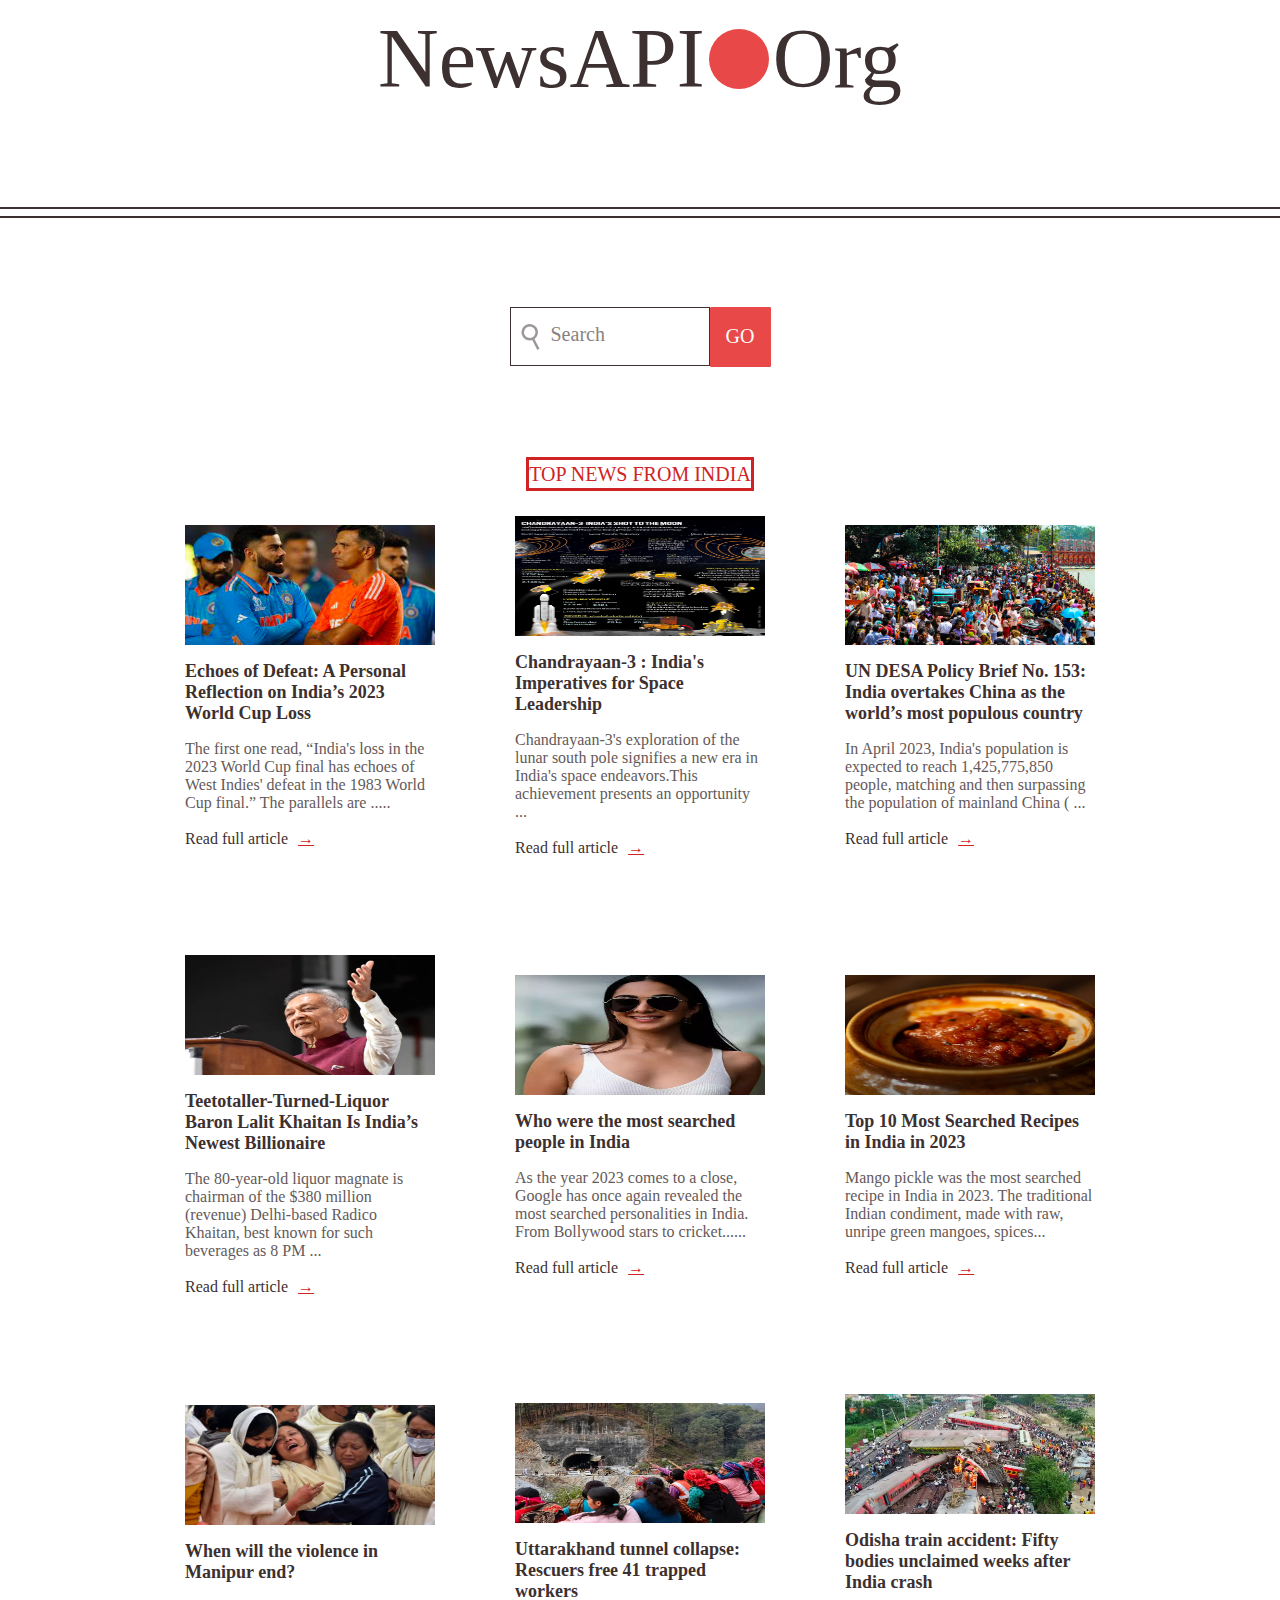
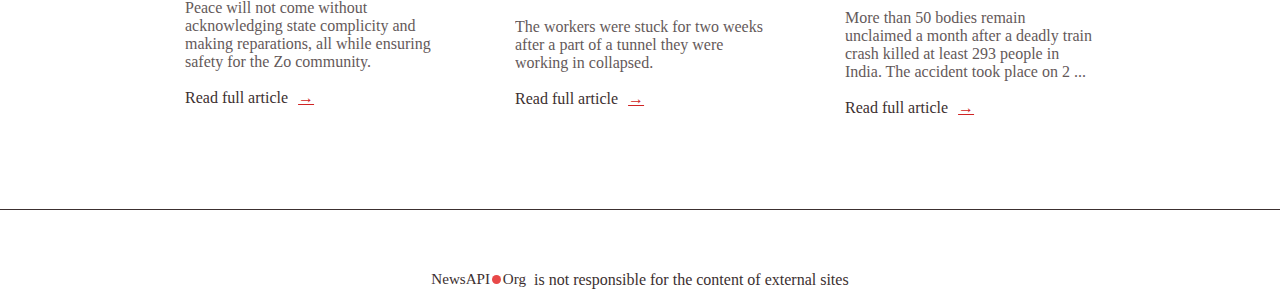
<file: public/index.html>
<!DOCTYPE html>
<html lang="en">
<head>
    <meta charset="UTF-8">
    <meta name="viewport" content="width=device-width, initial-scale=1.0">
    <title>Welcome to News API</title>
    <link rel="stylesheet" href="./styles2.css">
    <link rel="stylesheet" href="./mobile-style.css">
</head>
<body>
    <div class="container">
        <!-- Header Section -->
        <div class="header ">
            <div class="title">NewsAPI</div>
            <div class="circle"></div>
            <div class="title">Org</div>
           
        </div>
        
        <div class="divider" >
            <div class="hr"></div>
            <div class="hr"></div>
        </div>
    <!-- Search Bar Section -->
    <div class="search-container">
        <div  class="form">
            <input type="text" class="search-box" placeholder="Search" id="textBox">
            <button class="go-button" id="searchPress"type="submit" onclick="handleClick()" >GO</button>
        </div>
    </div>

    <!-- News Section -->
    <div class="news-section">
        <h3 class="section-title" style="text-align: left;">Top News from India</h3>
        <div class="news-items"id="news">
           <div class="news-rows" >
            <div class="news-item">
                <img src="./images/news-1.png" alt="Placeholder image for news article" />
                <h2 class="headline">Echoes of Defeat: A Personal Reflection on India’s 2023 World Cup Loss</h2>
                <p class="description">The first one read, “India's loss in the 2023 World Cup final has echoes of West Indies' defeat in the 1983 World Cup final.” The parallels are .....</p>
                <div class="read-more">
                    <p class="read-text">Read full article</p>
                    <a href="https://medium.com/@gouravmodi/echoes-of-defeat-a-personal-reflection-on-indias-2023-world-cup-loss-3177e485c1a0" class="read-link">→</a>
                </div>
            </div>

            <div class="news-item">
                <img src="./images/news-2.png" alt="Placeholder image for news article" />
                <h2 class="headline">Chandrayaan-3 : 
                    India's Imperatives for Space Leadership</h2>
                <p class="description">Chandrayaan-3's exploration of the lunar 
                    south pole signifies a new era in India's 
                    space endeavors.This achievement presents 
                    an opportunity ...</p>
                <div class="read-more">
                    <p class="read-text">Read full article</p>
                    <a href="https://www.drishtiias.com/daily-updates/daily-news-editorials/chandrayaan-3-india-s-imperatives-for-space-leadership" class="read-link">→</a>
                </div>
            </div>
            <div class="news-item">
                <img src="./images/news-3.png" alt="Placeholder image for news article" />
                <h2 class="headline">UN DESA Policy Brief No. 153: 
                    India overtakes China as the world’s 
                    most populous country</h2>
                <p class="description">In April 2023, India's population 
                    is expected to reach 1,425,775,850 people, 
                    matching and then surpassing the population 
                    of mainland China ( ... </p>
                <div class="read-more">
                    <p class="read-text">Read full article</p>
                    <a href="https://www.un.org/development/desa/dpad/publication/un-desa-policy-brief-no-153-india-overtakes-china-as-the-worlds-most-populous-country/" class="read-link">→</a>
                </div>
            </div>

           </div>
           <div class="news-rows">
            <div class="news-item">
                <img src="./images/news-4.png" alt="Placeholder image for news article" />
                <h2 class="headline">Teetotaller-Turned-Liquor 
                    Baron Lalit Khaitan Is India’s Newest 
                    Billionaire</h2>
                <p class="description"> The 80-year-old liquor magnate is chairman 
                    of the $380 million (revenue) Delhi-based 
                    Radico Khaitan, best known for such 
                    beverages as 8 PM ...</p>
                <div class="read-more">
                    <p class="read-text">Read full article</p>
                    <a href="https://www.forbes.com/sites/anuraghunathan/2023/12/12/teetotaller-turned-liquor-baron-lalit-khaitan-is-indias-newest-billionaire/?sh=14ef680d6508" class="read-link">→</a>
                </div>
            </div>
            <div class="news-item">
                <img src="./images/news-5.png" alt="Placeholder image for news article" />
                <h2 class="headline">  Who were the most searched people in India
                </h2>
                <p class="description">As the year 2023 comes to a close, 
                    Google has once again revealed the most 
                    searched personalities in India. 
                    From Bollywood stars to cricket......</p>
                <div class="read-more">
                    <p class="read-text">Read full article</p>
                    <a href="https://Top 10 Most Searched Recipes in India in 2023" class="read-link">→</a>
                </div>
            </div>

           
            <div class="news-item">
                <img src="./images/news-6.png" alt="Placeholder image for news article" />
                <h2 class="headline"> Top 10 Most Searched Recipes in India in 2023</h2>
                <p class="description"> Mango pickle was the most searched 
                    recipe in India in 2023. The traditional 
                    Indian condiment, made with raw, unripe 
                    green mangoes, spices...</p>
                <div class="read-more">
                    <p class="read-text">Read full article</p>
                    <a href="https://Top 10 Most Searched Recipes in India in 2023" class="read-link">→</a>
                </div>
            </div>
            
           </div>
        <div class="news-rows">
            <div class="news-item">
                <img src="./images/news-7.png" alt="Placeholder image for news article" />
                <h2 class="headline"> When will the violence in Manipur end?</h2>
                <p class="description"> Peace will not come without acknowledging state 
                    complicity and making reparations, 
                    all while ensuring safety for the Zo
                    community.</p>
                <div class="read-more">
                    <p class="read-text">Read full article</p>
                    <a href="https://frontline.thehindu.com/politics/a-community-wronged-when-will-the-manipur-violence-end-futile-peace-negotiations/article67610577.ec" class="read-link">→</a>
                </div>
            </div>

            <div class="news-item">
                <img src="./images/news-8.png" alt="Placeholder image for news article" />
                <h2 class="headline">  Uttarakhand tunnel collapse: 
                    Rescuers free 41 trapped workers</h2>
                <p class="description"> The workers were stuck for two weeks 
                    after a part of a tunnel they were working 
                    in collapsed.</p>
                <div class="read-more">
                    <p class="read-text">Read full article</p>
                    <a href="https://www.bbc.com/news/world-asia-india-67551478" class="read-link">→</a>
                </div>
            </div>
            <div class="news-item">
                <img src="./images/news-9.png" alt="Placeholder image for news article" />
                <h2 class="headline">Odisha train accident: Fifty 
                    bodies unclaimed weeks after India crash</h2>
                <p class="description">More than 50 bodies remain unclaimed 
                    a month after a deadly train crash killed 
                    at least 293 people in India. The accident 
                    took place on 2 ...</p>
                <div class="read-more">
                    <p class="read-text">Read full article</p>
                    <a href="https://www.bbc.com/news/world-asia-india-66106218" class="read-link">→</a>
                </div>
            </div>
            
        </div>



        </div>
    </div>

      <!-- Footer Section -->
      <div class="footer">
      
        <div class="footer-text">
            <div class="footer-logo">
                <h3 class="logo">NewsAPI</h3>
                <div class="logo-dot"></div>
                <h3 class="logo-subtitle">Org</h3>
            </div>
            <p class="disclaimer">is not responsible for the content of external sites</p>
        </div>
   </div>


</div> 
<script src="./index.js"   type="application/javascript"></script>
</body>
</html>
</file>
<file: public/styles2.css>
*{
    padding: 0px;
    margin: 0px;
    box-sizing: border-box;

}
.container{
    width:100% ;
    height: 100%;
    display: flex;
    align-items: center;
    justify-content: center;
    gap: 89px;
    flex-direction: column;
 
    
}

.header{
    
    display: flex;
    align-items: center;
    justify-content: center;
    gap:4px;
    width:100%
    
}
.header .circle {
    width: 60px;
    height: 60px;
    background: #E84848;
    border-radius: 9999px;
}
.header .title {
     color: #3C3030;
     font-family:Iowan Old Style ;
     font-size: 84px;
     font-weight: 400;
     line-height: 117.60px;
     word-wrap: break-word
   
}
.divider{
    width: 100%; 
    height: 100%; 
    flex-direction: column; 
    justify-content: flex-start; 
    align-items: flex-start; 
    gap: 7px; 
    display: flex
}
.search-container {
    width: 327px;
    height: 61px;
    
   
}
.search-container .form {
   display: flex;
   align-items: center;
   justify-content: center;
   
   
   
    
}
.search-container .form .search-box{
    background-image: url(./images/search.png);
    background-repeat: no-repeat;
    background-position:10px center ;
    width: 200px;
    height: 59px;
    padding-left: 40px;
    border: 1px solid #3C3030;
   
    

}
.hr{
    width: 1440px; 
    height: 0px; 
    border: 1px #3C3030 solid;
}

.search-container .form .search-box::placeholder{
    opacity: 0.61;
    color: #3C3030;
    font-size: 20px;
    font-family: Iowan Old Style;
    font-weight: 400;
}
.go-button{
    height: 60px;
    width: 61px;
    color: #FDFDFA;
    background-color:  #E84848;
    font-size: 20px;
    font-family: Iowan Old Style;
    font-weight: 400;
   
    border-radius: 1px;
    border: 1px #E84848 solid;
    

}
.news-section{
    display: flex;
    flex-direction: column;
    justify-content: center;
    align-items: center;
    gap: 25px;
    width: 100%;

    
   
}
.news-section .section-title{
    border: 3px solid #D02424;
    
    color: #D02424;
    font-size: 20px;
    font-family: Inria Sans;
    font-weight: 400;
    text-transform: uppercase;
    line-height: 28px;
    word-wrap: break-word;
    text-align: right;
}
.news-section .news-items{
    display: flex;
    flex-direction: column;
    justify-content: center;
    align-items: center;
    gap: 96px;
    
}
.news-section .news-items .news-item img {
    width: 250px;
    height: 120px;
}

    

.news-rows{
    display:flex;
    flex-direction: row;

    justify-content: center;
    align-items: center;
    gap:80px;

}
.news-section .news-items .news-rows .news-item{
    display: flex;
    flex-direction: column;
    align-items: flex-start;
    justify-content: flex-start;
    gap: 16px;
}
.news-section .news-items .news-item .headline {
    width: 250px;
    color: #3C3030;
    font-size: 18px;
    font-family: Inknut Antiqua;
    font-weight: 600;
    word-wrap: break-word;
}
.news-section .news-items .news-item .description {
    width: 250px;
    opacity: 0.80;
    color: #3C3030;
    font-size: 16px;
    font-family: Inter;
    font-weight: 400;
    word-wrap: break-word;
}
.news-section .news-items .news-item .read-more {
    justify-content: flex-start;
    align-items: flex-start;
    gap: 10px;
    display: flex;
}
.news-section .news-items .news-item .read-more .read-text {
    color: #3C3030;
    font-size: 16px;
    font-family: Inria Sans;
    font-weight: 400;
    line-height: 22.40px;
    word-wrap: break-word;
}
.news-section .news-items .news-item .read-more .read-link {
    color: #D02424;
    font-size: 16px;
    font-family: Inter;
    font-weight: 700;
    text-decoration: underline;
    line-height: 22.40px;
    word-wrap: break-word;
}

.footer {
    text-align: center;
    width: 1440px;
     border-top: 1px #3C3030 solid;
    padding-top: 59px;
}


.footer-text{
    justify-content: flex-start;
    align-items: flex-start;
    gap: 8px;
    display: inline-flex;
}
.footer .footer-text .footer-logo {
    justify-content: flex-start;
    align-items: center;
    gap: 2.26px;
    display: flex;
}
.footer .footer-text .footer-logo .logo {
    color: #3C3030;
    font-size: 15.10px;
    font-family: Iowan Old Style;
    font-weight: 400;
    line-height: 21.13px;
    word-wrap: break-word;
}
.footer .footer-text .footer-logo .logo-dot {
    width: 8.30px;
    height: 8.30px;
    background: #E84848;
    border-radius: 9999px;
}

.footer .footer-text .footer-logo .logo-subtitle {
    color: #3C3030;
    font-size: 15.10px;
    font-family: Iowan Old Style;
    font-weight: 400;
    line-height: 21.13px;
    word-wrap: break-word;
}

.footer .footer-text .disclaimer {
    color: #3C3030;
    font-size: 16px;
    font-family: Inria Serif;
    font-weight: 400;
    line-height: 22.40px;
    word-wrap: break-word;
}
</file>
<file: public/mobile-style.css>
@media (max-width:480px)  { /* smartphones, iPhone, portrait 480x320 phones */
    .container{
         gap: 60px;
    }
    .hr{
        width: 480px;
    }
    .header{
        gap: 4px;
    }
    .header .title{
        font-size: 35.96px;
        line-height: 50.34px;
      }
    .header .circle{
    width: 25.81px;
    height: 25.81px;
  
    }
    .search-container form .search-box{
        width: 300px;
    }
    .news-section{
        gap: 18px;
    }
    .news-section .news-items{
        gap:64px;

    }
    .news-section .news-items .news-item img {
        width: 364px;
        height: 180px;
    }
.news-items{
    display: flex;
    flex-direction: column;
    justify-content: center;
    align-content: center;
}
 .news-rows{
            display:flex;
            flex-direction: column;
        
            justify-content: center;
            align-items: center;
            gap: 64px;
        
        }
        .news-item{
            gap: 16px;
        }
        .news-section .news-items .news-item .headline{
            width: 360px;
        }
        .news-section .news-items .news-item .description{
            width: 361px;
        }
    .footer{
        width: 414px;
        padding-top: 28px;
        padding-bottom: 28px;
    }
    .disclaimer{
        width: 181px
    }
    .footer .footer-text{
        flex-direction: column;
        justify-content: center;
        align-items: center;
    }
    
}
</file>
